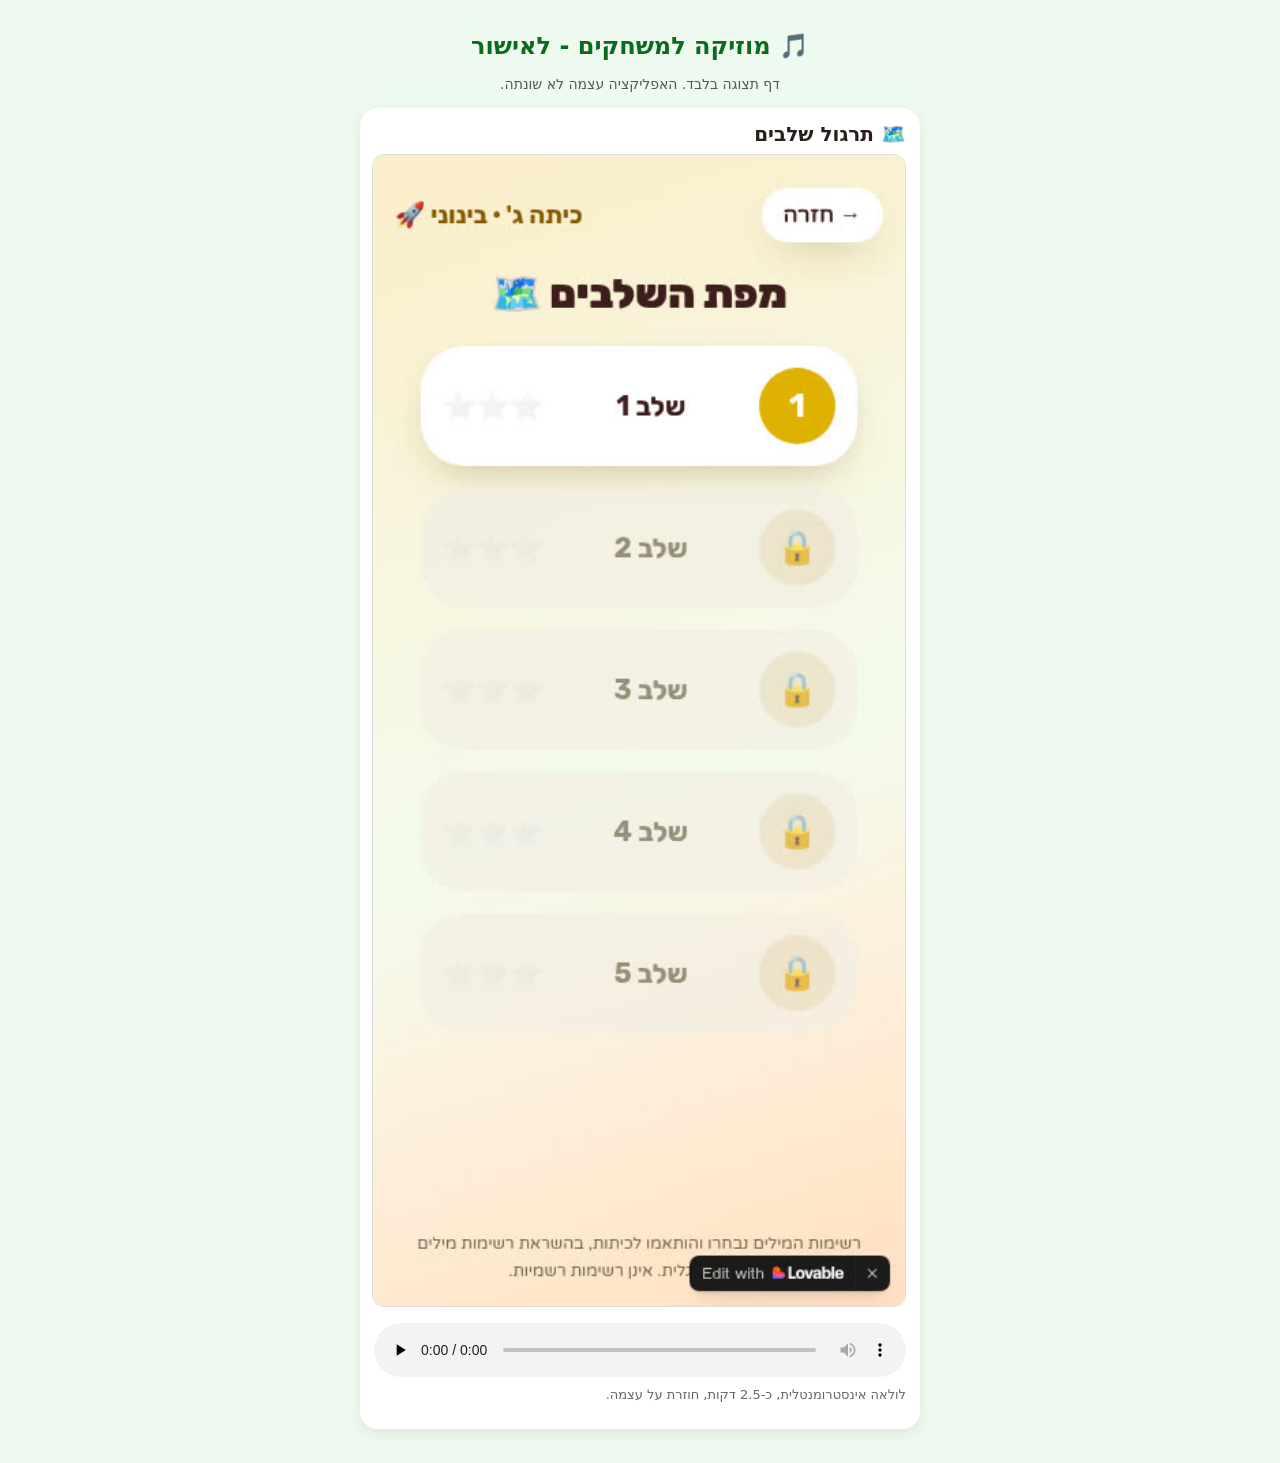
<file: index.html>
<!doctype html>
<html lang="he" dir="rtl"><head><meta charset="utf-8"><meta name="viewport" content="width=device-width,initial-scale=1">
<title>מוזיקה למשחקים - לאישור</title>
<style>
body{font-family:system-ui,Arial,sans-serif;background:#eefaf0;margin:0;padding:16px;color:#2b1d1a}
main{max-width:560px;margin:0 auto}
h1{color:#0a6b1f;font-size:24px;text-align:center}
.note{text-align:center;color:#555;font-size:14px;margin-bottom:16px}
.card{background:#fff;border-radius:18px;padding:14px;box-shadow:0 4px 14px rgba(0,0,0,.08);margin-bottom:18px}
.card h2{margin:0 0 8px;font-size:20px}
.card img{width:100%;border-radius:12px;border:1px solid #ddd}
audio{width:100%;margin-top:12px}
.hint{font-size:13px;color:#666;margin-top:6px}
</style></head><body><main>
<h1>🎵 מוזיקה למשחקים - לאישור</h1>
<p class="note">דף תצוגה בלבד. האפליקציה עצמה לא שונתה.</p>
<section class="card" id="stage">
<h2>🗺️ תרגול שלבים</h2>
<img src="stage.jpg" alt="מפת השלבים באפליקציה">
<audio controls preload="none" src="stage-loop-v1.mp3"></audio>
<p class="hint">לולאה אינסטרומנטלית, כ-2.5 דקות, חוזרת על עצמה.</p>
</section>
</main></body></html>
</file>
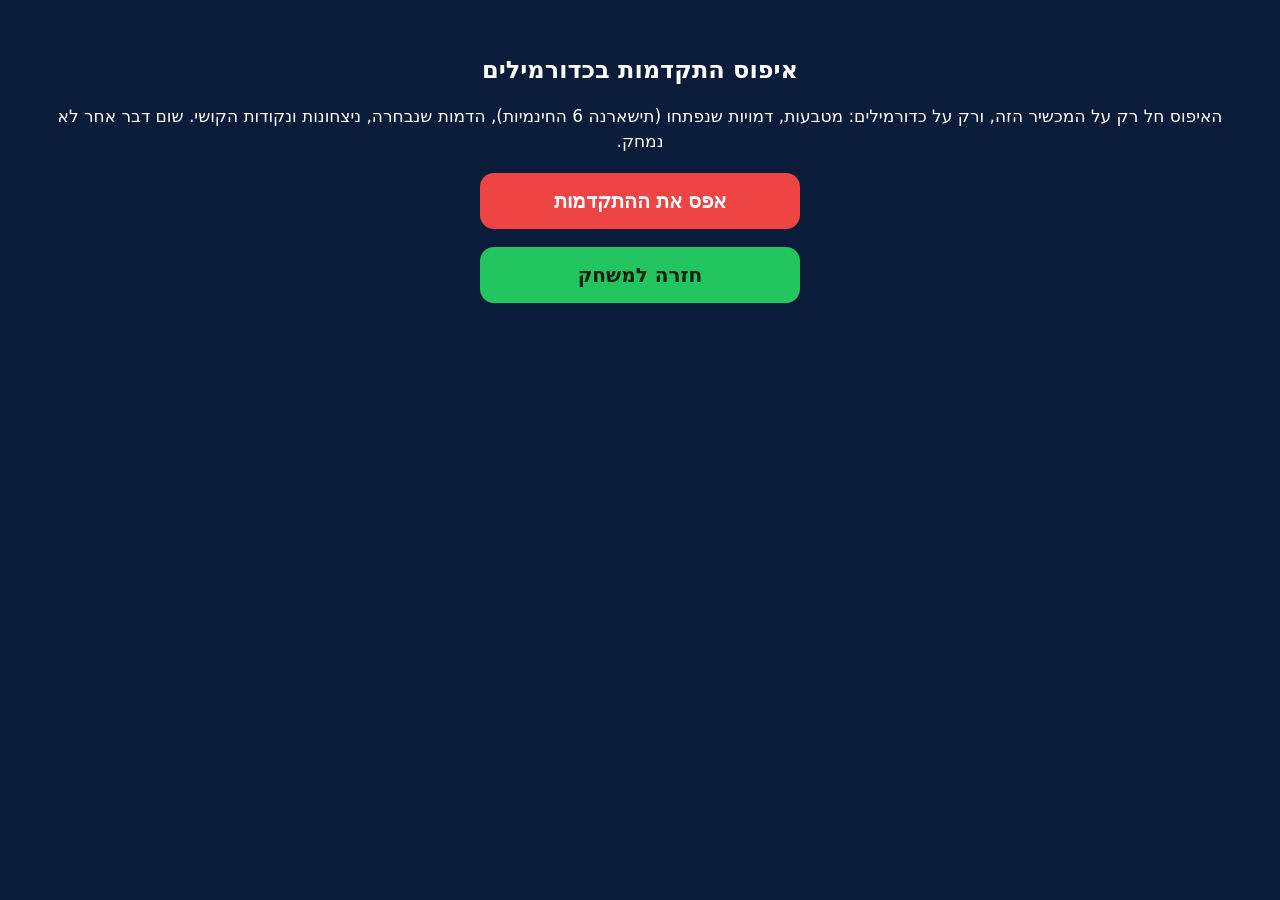
<file: wordball/reset.html>
<!doctype html>
<html lang="he" dir="rtl"><head><meta charset="utf-8"><meta name="viewport" content="width=device-width,initial-scale=1"><title>איפוס התקדמות כדורמילים</title>
<style>body{font-family:system-ui,sans-serif;background:#0b1b3a;color:#fff;text-align:center;padding:28px}button,a.b{display:block;margin:18px auto;padding:16px 22px;font-size:20px;font-weight:800;border:0;border-radius:14px;max-width:320px;width:100%;box-sizing:border-box;text-decoration:none}#go{background:#ef4444;color:#fff}a.b{background:#22c55e;color:#06210f}p{line-height:1.5;font-size:17px}</style></head>
<body><h2>איפוס התקדמות בכדורמילים</h2>
<p>האיפוס חל רק על המכשיר הזה, ורק על כדורמילים: מטבעות, דמויות שנפתחו (תישארנה 6 החינמיות), הדמות שנבחרה, ניצחונות ונקודות הקושי. שום דבר אחר לא נמחק.</p>
<button id="go">אפס את ההתקדמות</button>
<p id="msg"></p>
<a class="b" href="./">חזרה למשחק</a>
<script>
var K=["milim-wordball-coins-v1","milim-wordball-owned-v1","milim-wordball-char-v1","milim-wordball-wins-v1","milim-wordball-total-v1"];
document.getElementById("go").onclick=function(){try{K.forEach(function(k){localStorage.removeItem(k)});document.getElementById("msg").textContent="בוצע. ההתקדמות אופסה, 6 הדמויות החינמיות פתוחות.";document.getElementById("go").disabled=true}catch(e){document.getElementById("msg").textContent="לא הצלחתי לאפס: "+e}};
</script></body></html>
</file>
